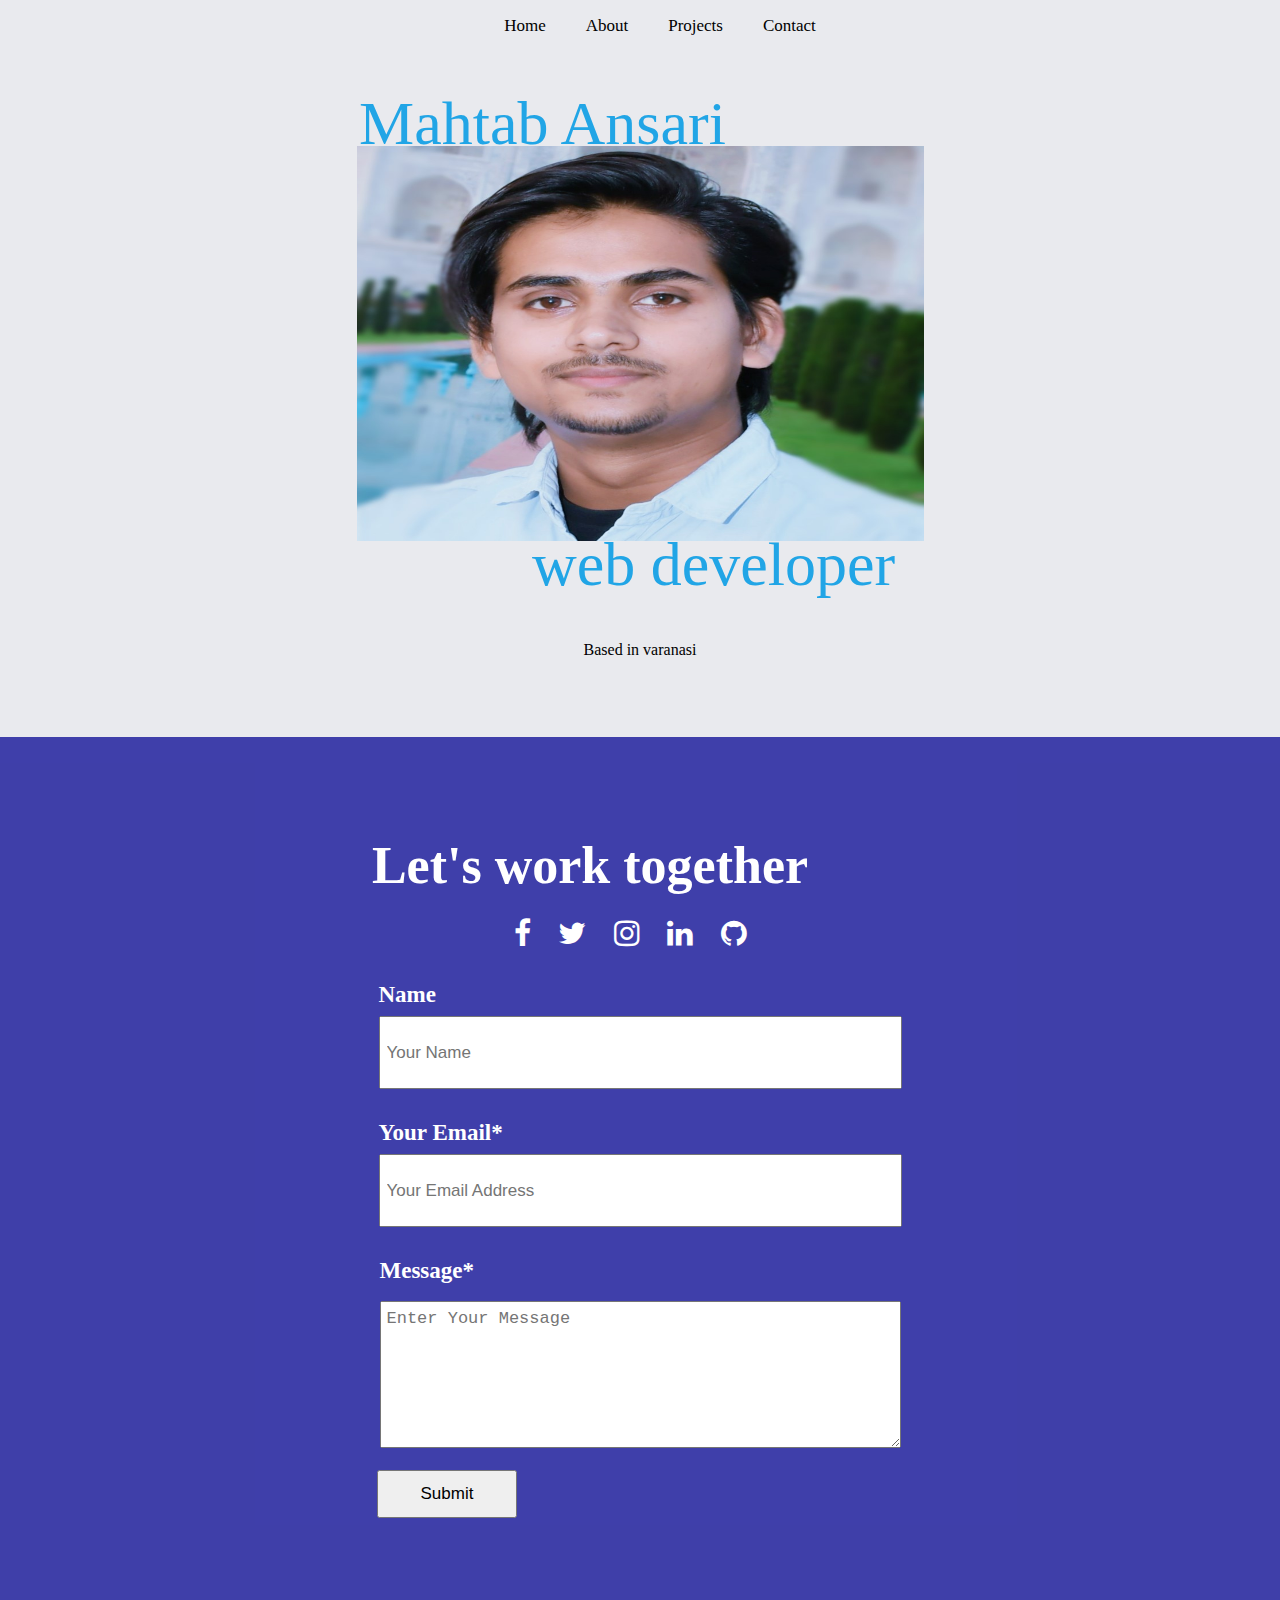
<file: index.html>
<!DOCTYPE html>
<html lang="en">
  <head>
    <meta charset="UTF-8" />
    <meta http-equiv="X-UA-Compatible" content="IE=edge" />
    <meta name="viewport" content="width=device-width, initial-scale=1.0" />
    <title>Felicity Wynne</title>
    <script src="app.js"></script>
    <link rel="stylesheet" href="desktop.css" />
    <link
      rel="stylesheet"
      media="screen and (max-width: 1770px)"
      href="tablet.css"
    />
    <link
      rel="stylesheet"
      media="screen and (max-width: 600px)"
      href="phone.css"
    />
    <link
      rel="stylesheet"
      href="https://cdnjs.cloudflare.com/ajax/libs/font-awesome/4.7.0/css/font-awesome.min.css"
    />
  </head>
  <body>
    <header>
      <div class="menu-icon">
          <div class="bar"></div>
          <div class="bar"></div>
          <div class="bar"></div>
      </div>
      <nav>
          <ul class="navbar">
              <li><a href="index.html">Home</a></li>
              <li><a href="about.html">About</a></li>
              <li><a href="projects.html">Projects</a></li>
              <li><a href="contact.html">Contact</a></li>
          </ul>
      </nav>
  </header>
    <section id="about">
      <div>
        <h2 class="h21">Mahtab Ansari</h2>
      </div>
      <div>
        <img src="dp1.jpg" alt=" profile picture not found" />
      </div>
      <div>
        <h2 class="h22">web developer</h2>
      </div>
      <div class="origin"><p>Based in varanasi</p></div>
    </section>

   
    <section class="visit_form">
      <div>
        <h3>Let's work together</h3>
      </div>
      <div class="icon">
        <a href="https://www.facebook.com/" class="fa fa-facebook"></a>
        <a href="https://twitter.com/" class="fa fa-twitter"></a>
        <a href="https://www.instagram.com/" class="fa fa-instagram"></a>
        <a href="https://www.instagram.com/" class="fa fa-linkedin"></a>
        <a href="https://www.instagram.com/" class="fa fa-github"></a>
      </div>
      <div>
        <div><h4>Name</h4></div>
        <input type="text" placeholder="Your Name" />
      </div>
      <div>
        <div><h4>Your Email*</h4></div>
        <input type="email" placeholder="Your Email Address" />
      </div>
      <div class="message">
        <div><h4>Message*</h4></div>
        <textarea name="" id="" placeholder="Enter Your Message" cols="70" rows="5"></textarea>
      </div>
      <div>
        <input type="submit" placeholder="submit" />
      </div>
    </section>
   
  </body>
</html>
</file>
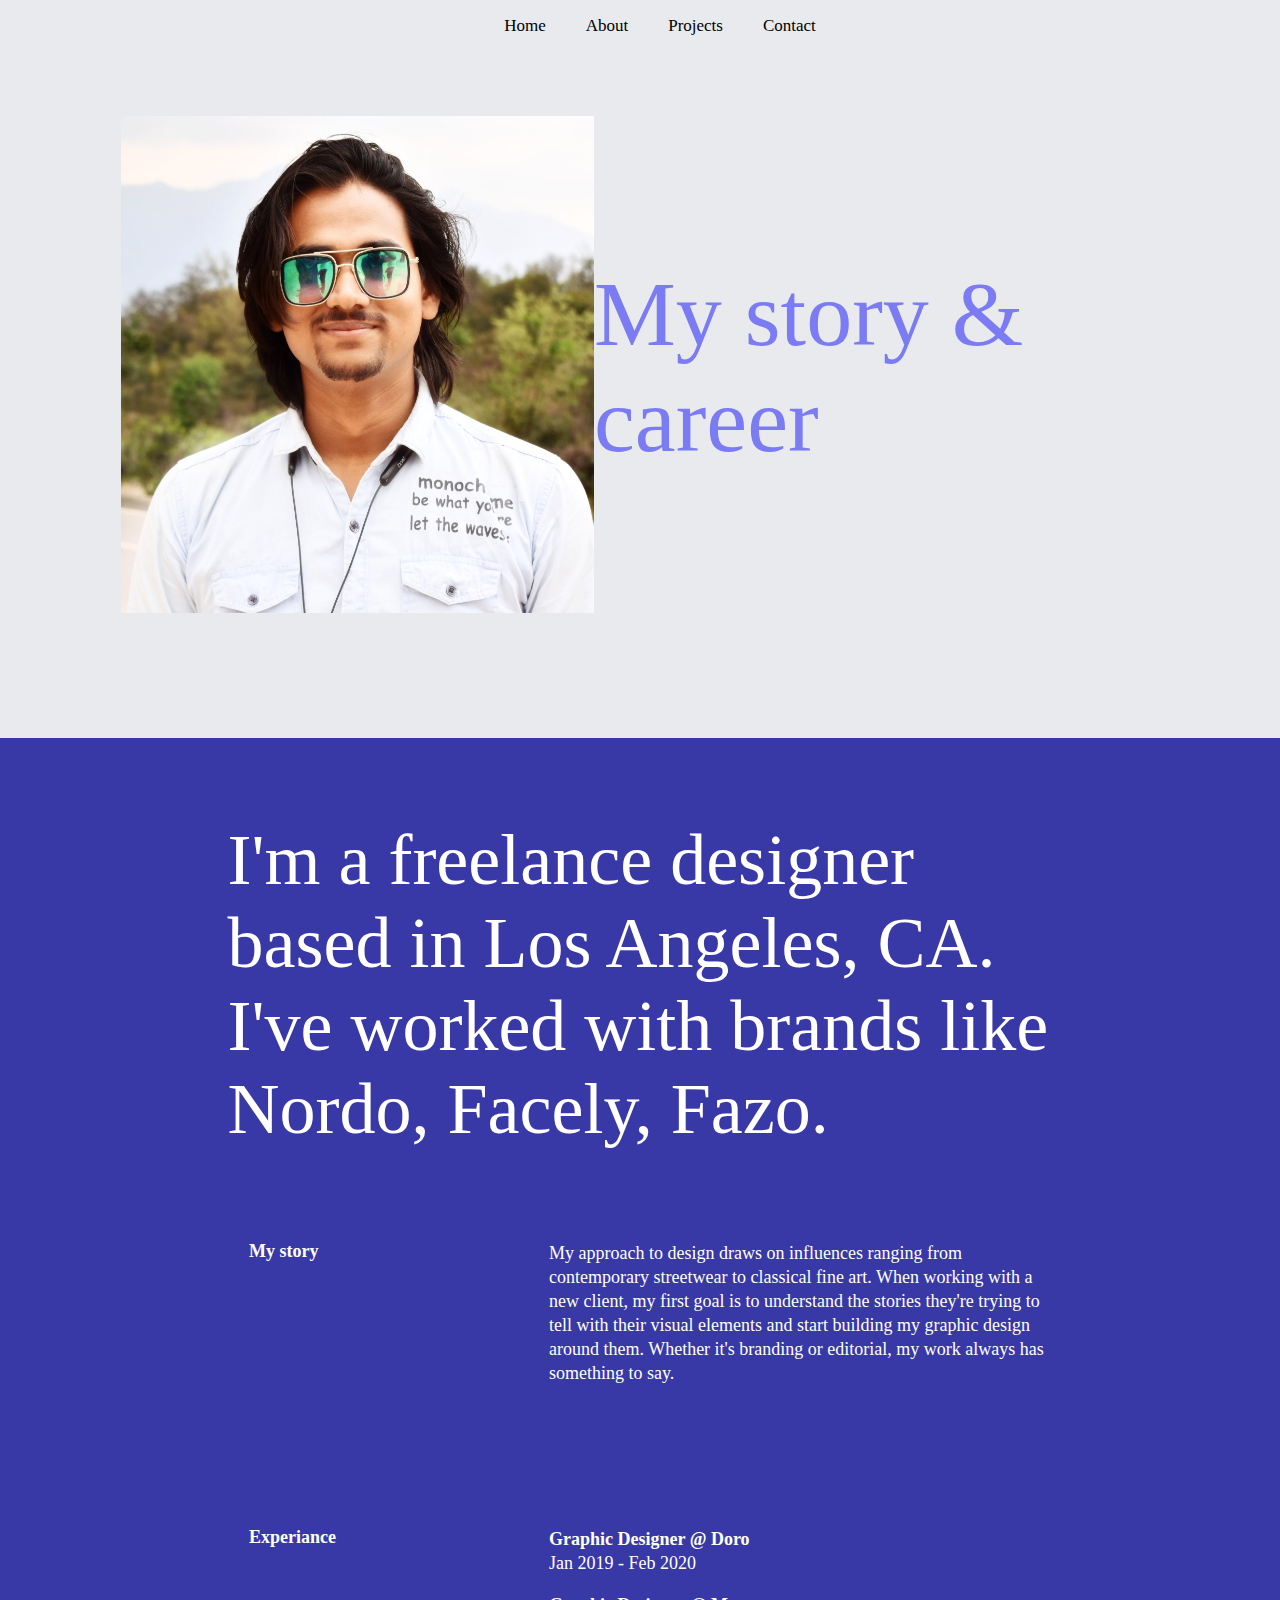
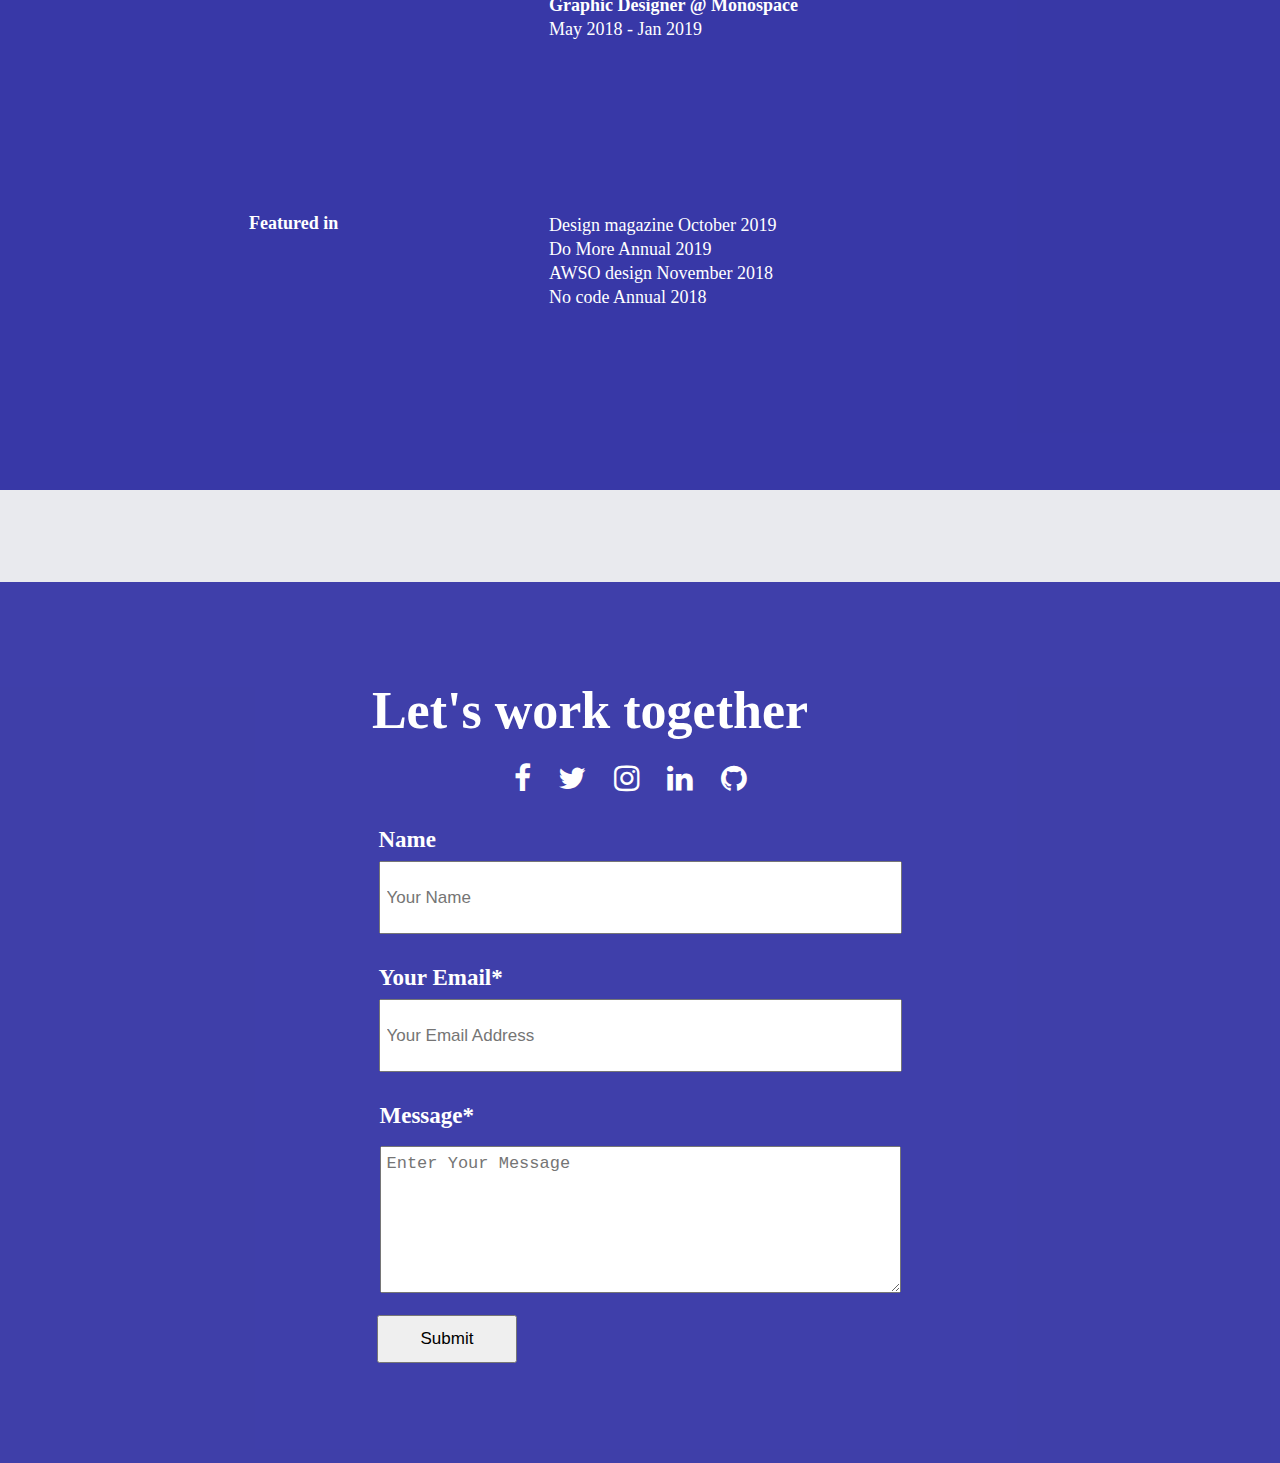
<file: about.html>
<!DOCTYPE html>
<html lang="en">
  <head>
    <meta charset="UTF-8" />
    <meta http-equiv="X-UA-Compatible" content="IE=edge" />
    <meta name="viewport" content="width=device-width, initial-scale=1.0" />
    <title>Felicity Wynne</title>
    <script src="app.js"></script>
    <link rel="stylesheet" href="desktop.css" />
    <link
      rel="stylesheet"
      media="screen and (max-width: 1770px)"
      href="tablet.css"
    />
    <link
      rel="stylesheet"
      media="screen and (max-width: 600px)"
      href="phone.css"
    />
    <link
      rel="stylesheet"
      href="https://cdnjs.cloudflare.com/ajax/libs/font-awesome/4.7.0/css/font-awesome.min.css"
    />
  </head>
  <body>
    <header>
      <div class="menu-icon">
          <div class="bar"></div>
          <div class="bar"></div>
          <div class="bar"></div>
      </div>
      <nav>
          <ul class="navbar">
              <li><a href="index.html">Home</a></li>
              <li><a href="about.html">About</a></li>
              <li><a href="projects.html">Projects</a></li>
              <li><a href="contact.html">Contact</a></li>
          </ul>
      </nav>
  </header>
      <div id="intro">
        <div class="profile">
          <img src="dp2.jpg" alt="image not found" />
        </div>
        <div>
          <p class="xyz">My story & career</p>
        </div>
      </div>
        <div class="container">
          <div>
            <p class="head">
              I&apos;m a freelance designer based in Los Angeles, CA. I&apos;ve
              worked with brands like Nordo, Facely, Fazo.
            </p>
          </div>
          <div>
            <div class="container2">
              <div>
                <p class="shead"><b>My story</b></p>
              </div>
              <div>
                <p class="spara">
                  My approach to design draws on influences ranging from
                  contemporary streetwear to classical fine art. When working with
                  a new client, my first goal is to understand the stories
                  they&apos;re trying to tell with their visual elements and start
                  building my graphic design around them. Whether it&apos;s
                  branding or editorial, my work always has something to say.
                </p>
              </div>
            </div>
            <div class="container2">
              <div>
                <p class="shead"><b>Experiance</b></p>
              </div>
              <div>
                <p class="spara"><b>Graphic Designer @ Doro</b><br>Jan 2019 - Feb 2020</p>
                <p class="spara">
                  <b>Graphic Designer @ Monospace</b><br>May 2018 - Jan 2019
                </p>
              </div>
              <div>
                
              </div>
            </div>
            <div class="container2">
              <div>
                <p class="shead"><b>Featured in</b></p>
              </div>
              <div>
                <p class="spara">
                  Design magazine October 2019 <br> Do More Annual 2019 <br>AWSO design
                  November 2018 <br>No code Annual 2018
                </p>
              </div>
            </div>
          </div>
        </div>

      <section class="visit_form">
        <div>
          <h3>Let's work together</h3>
        </div>
        <div class="icon">
          <a href="https://www.facebook.com/" class="fa fa-facebook"></a>
          <a href="https://twitter.com/" class="fa fa-twitter"></a>
          <a href="https://www.instagram.com/" class="fa fa-instagram"></a>
          <a href="https://www.instagram.com/" class="fa fa-linkedin"></a>
          <a href="https://www.instagram.com/" class="fa fa-github"></a>
        </div>
        <div>
          <div><h4>Name</h4></div>
          <input type="text" placeholder="Your Name" />
        </div>
        <div>
          <div><h4>Your Email*</h4></div>
          <input type="email" placeholder="Your Email Address" />
        </div>
        <div class="message">
          <div><h4>Message*</h4></div>
          <textarea name="" id="" placeholder="Enter Your Message" cols="70" rows="5"></textarea>
        </div>
        <div>
          <input type="submit" placeholder="submit" />
        </div>
      </section>
  </body>
</html>
</file>
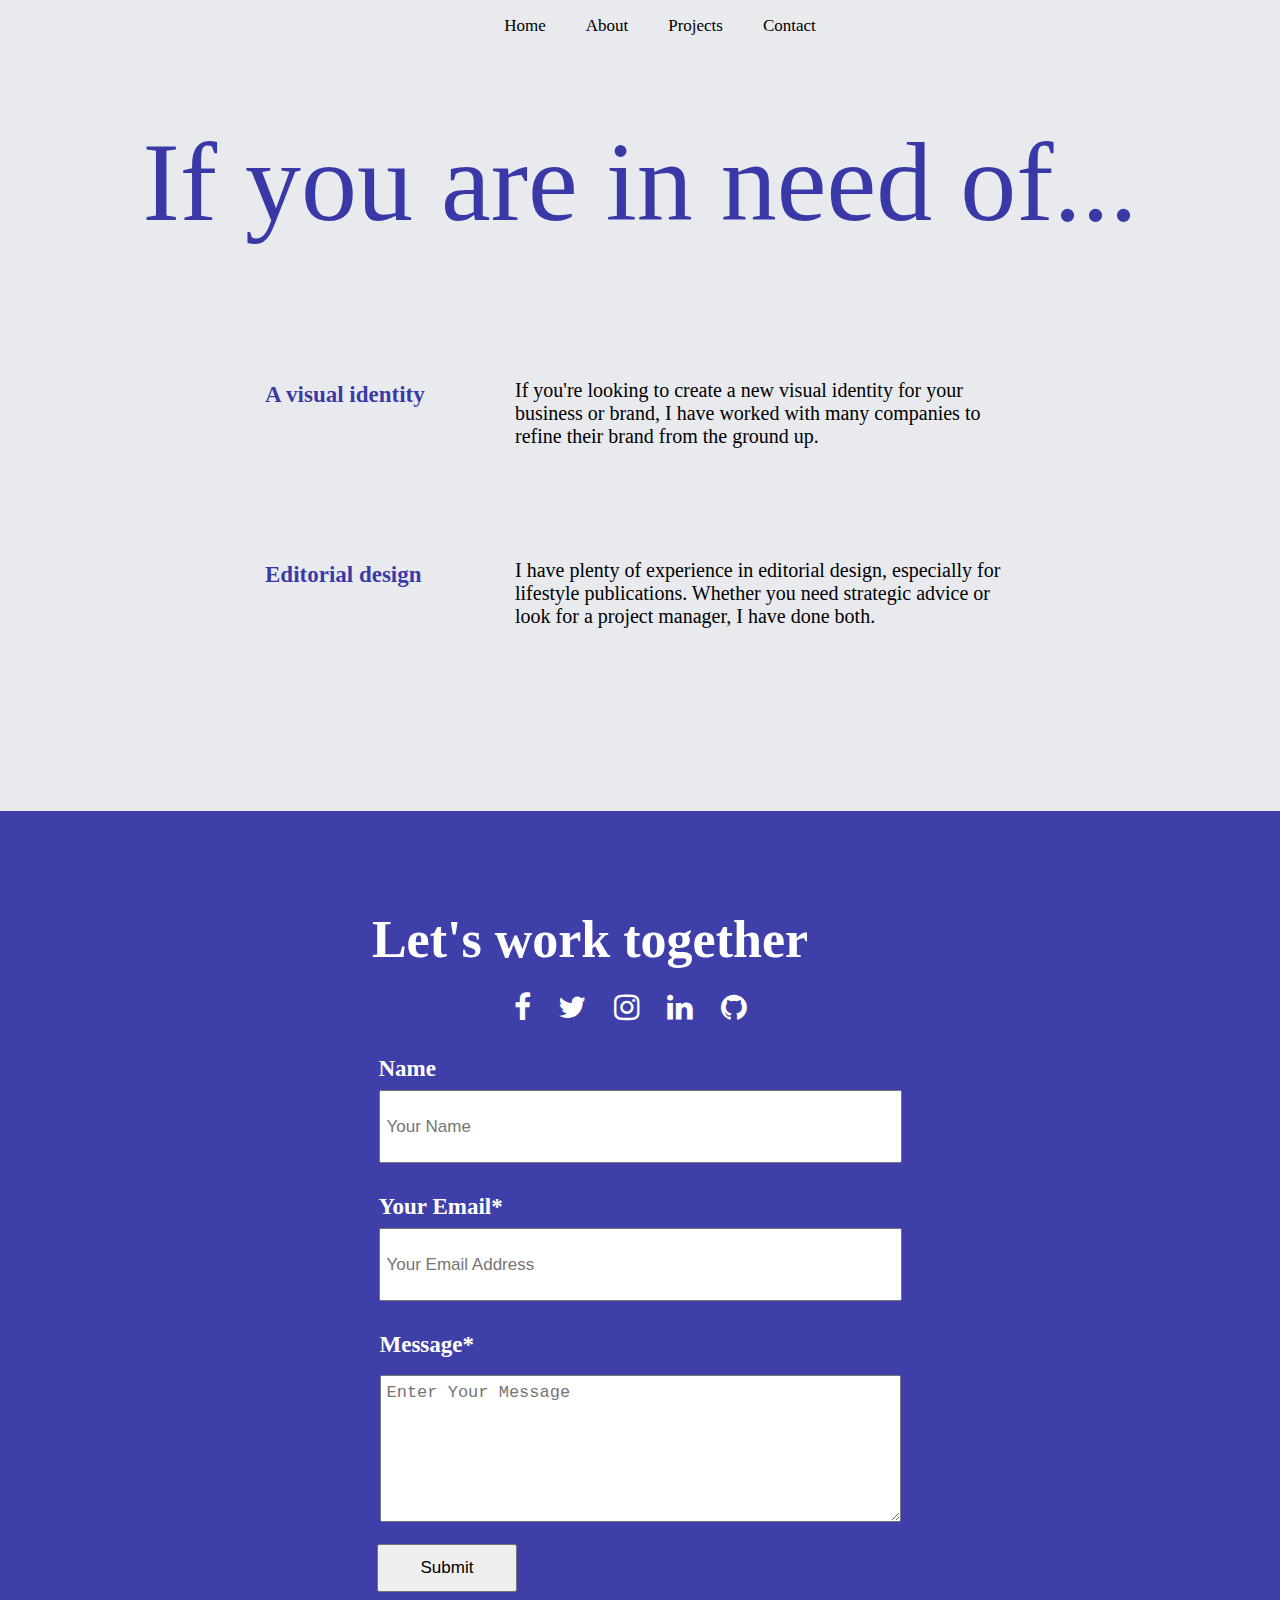
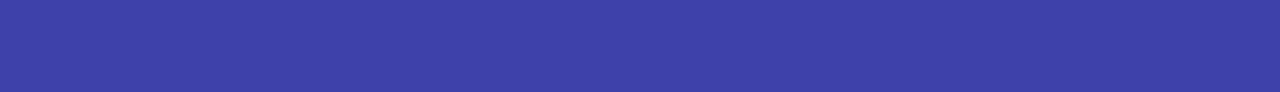
<file: contact.html>
<!DOCTYPE html>
<html lang="en">
  <head>
    <meta charset="UTF-8" />
    <meta http-equiv="X-UA-Compatible" content="IE=edge" />
    <meta name="viewport" content="width=device-width, initial-scale=1.0" />
    <title>Felicity Wynne</title>
    <script src="app.js"></script>
    <link rel="stylesheet" href="desktop.css" />
    <link
      rel="stylesheet"
      media="screen and (max-width: 1770px)"
      href="tablet.css"
    />
    <link
      rel="stylesheet"
      media="screen and (max-width: 600px)"
      href="phone.css"
    />
    <link
      rel="stylesheet"
      href="https://cdnjs.cloudflare.com/ajax/libs/font-awesome/4.7.0/css/font-awesome.min.css"
    />
  </head>
  <body>
    <header>
      <div class="menu-icon">
          <div class="bar"></div>
          <div class="bar"></div>
          <div class="bar"></div>
      </div>
      <nav>
          <ul class="navbar">
              <li><a href="index.html">Home</a></li>
              <li><a href="about.html">About</a></li>
              <li><a href="projects.html">Projects</a></li>
              <li><a href="contact.html">Contact</a></li>
          </ul>
      </nav>
  </header>

   <section class="contactintro">
    <div>
        <div class="need"><p>If you are in need of...</p></div>
      </div>
      <div class="content">
        <div class="content1">
            <div class="subheading"><p>A visual identity</p></div>
            <div class="subpara">
              <p>
                If you're looking to create a new visual identity for your business or
                brand, I have worked with many companies to refine their brand from
                the ground up.
              </p>
            </div>
          </div>
          <div class="content2">
            <div class="subheading"><p>Editorial design</p></div>
            <div class="subpara">
              <p>
                I have plenty of experience in editorial design, especially for
                lifestyle publications. Whether you need strategic advice or look for
                a project manager, I have done both.
              </p>
            </div>
          </div>
      </div>
   </section>
    <section class="visit_form">
      <div>
        <h3>Let's work together</h3>
      </div>
      <div class="icon">
        <a href="https://www.facebook.com/" class="fa fa-facebook"></a>
        <a href="https://twitter.com/" class="fa fa-twitter"></a>
        <a href="https://www.instagram.com/" class="fa fa-instagram"></a>
        <a href="https://www.instagram.com/" class="fa fa-linkedin"></a>
        <a href="https://www.instagram.com/" class="fa fa-github"></a>
      </div>
      <div>
        <div><h4>Name</h4></div>
        <input type="text" placeholder="Your Name" />
      </div>
      <div>
        <div><h4>Your Email*</h4></div>
        <input type="email" placeholder="Your Email Address" />
      </div>
      <div class="message">
        <div><h4>Message*</h4></div>
        <textarea
          name=""
          id=""
          placeholder="Enter Your Message"
          cols="70"
          rows="5"
        ></textarea>
      </div>
      <div>
        <input type="submit" placeholder="submit" />
      </div>
    </section>
  </body>
</html>
</file>
<file: desktop.css>
body{
    margin: 0;
    padding: 0;
    background-color: #e9eaee;
}
/* navigation styling */

header{
    height: 100px;
    width: 100%;
}
.navbar{
    display: flex;
    list-style: none;
    justify-content: center;
}
.navbar a{
    text-decoration: none;
    font-size: 17px;
    padding: 1px 20px;
    color: black;
}
.navbar a:hover{
    text-decoration: underline;
   opacity: 0.7;
}
/* about styling */
#about{
    position: relative;
    top: 30px;
    display: flex;
    align-items: center;
    flex-direction: column;
}
#about img{
    height: 847px;
    margin: 0px 107px;
    width: 1550px;
}
#about .h21{
    font-size: 173px;
    margin-bottom: -35px;
    margin-top: -58px;
    margin-left: -501px;
    z-index: 1;
    position: relative;
    font-weight: 300;
    color: #0b9de4e6;
}
#about .h22{
    font-size: 173px;
    margin-top: -22px;
    margin-left: 409px;
    margin-bottom: 20px;
    z-index: 1;
    position: relative;
    font-weight: 300;
    color: #0b9de4e6;
}
/* visit_formm styling */
.visit_form{
    display: flex;
    flex-direction: column;
    position: relative;
    /* justify-content: center; */
    align-items: center;
    top: 92px;
    height: fit-content;
    width: 106%;
    background-color: #23239edb;
    z-index: 1;
}
.visit_form h3{
    font-size: 52px;
    margin-top: 99px;
    color: white;
}
h4{
    font-size: 23px;
    color: white;
}
.icon{
    font-size: 30px;
    margin-top: -30px;
}
.icon a{
    text-decoration: none;
    color: white;
    margin-right: 20px;
}
.icon a:hover{
    opacity: 0.7;
}
input[type='text']{
    margin-top: -13px;
    padding: 7px 6px;
    width: 763px;
    height: 55px;
    font-size: 17px;
}
.message textarea{
    margin-top: -13px;
    padding: 7px 6px;
    width: 763px;
    text-align: start;
    height: 131px;
    font-size: 17px;
}
input[type="email"] {
    margin-top: -13px;
    padding: 7px 6px;
    width: 763px;
    height: 55px;
    font-size: 17px;
}
input[type="submit"] {
    padding: 12px 42px;
    margin-right: 631px;
    margin-top: 18px;
    font-size: 17px;
    margin-bottom: 100px;
}


/* styling about  */
#intro{
    margin: 121px;
    margin-top: 0px;
    padding: 0px;
    display: flex;
   justify-content: center;
    align-items: center;
}
.xyz{
    font-size: 113px;
    color: #7b7bf3;
}
.profile img{
    height: 671px;
    width: 640px;
}
.container{
    width: 100%;
    background-color: #000090c2;
    color: white;
    padding: 83px;
    flex-direction: column;
    display: flex;
    align-items: center;
}
.head{
    font-size: 72px;
    width: 843px;
}
.container2{
    font-size: large;
    display: flex;
}
.shead{
    width: 300px;
    height: 250px;
}
.spara{
    width: 500px;
    line-height: 1.5rem;
}
.exp{
    display: flex;
    flex-direction: column;
}
/* contact styling */
.contactinfo{
    background-color: gainsboro;
}
.content{
    display: flex;
    flex-direction: column;
    align-items: center;
}
.content1{
display: flex;
flex-direction: row;
}
.content2{
 display: flex;
flex-direction: row;
}
.need{
font-size: 112px;
color: #000090c2;
text-align: center;
margin-top: -110px;
}
.subheading{
    font-weight: 600;
    color: #000090c2;
    font-size: 23px;
    width: 250px;
}
.subpara{
width: 500px;
font-size: 20px;
height: 180px;
}
</file>
<file: tablet.css>
body{
    overflow-x: hidden;
    margin: 0px;
}
#about img {
    height: 395px;
    margin: 0px 107px;
    width: 567px;
}
#about .h21 {
    font-size: 62px;
    margin-top: -58px;
    margin-left: -195px;
    z-index: 1;
    position: relative;
    font-weight: 300;
    color: #0b9de4e6;
}
#about .h22 {
    font-size: 62px;
    margin-top: -16px;
    margin-left: 147px;
    margin-bottom: 25px;
    z-index: 1;
    position: relative;
    font-weight: 300;
    color: #0b9de4e6;
}
.visit_form h3 {
    font-size: 52px;
    margin-right: 100px;
    margin-top: 99px;
    color: white;
}
.visit_form {
   width: 100%;
}
.icon {
    font-size: 30px;
    margin-top: -30px;
}
input[type='text'] {
        width: 507px;
        margin-top: -22px;
        font-size: 17px;
}
input[type="email"] {
    width: 507px;
        margin-top: -22px;
        font-size: 17px;
}
input[type="submit"] {
    padding: 12px 42px;
    margin-right: 386px;
    margin-top: 18px;
    font-size: 17px;
}
.message textarea{
    margin-top: -13px;
    width: 507px;
    text-align: start;
    height: 131px;
    font-size: 17px;
}
/* styling about  */
#intro{
    margin: 121px;
    margin-top: 0px;
    padding: 0px;
    display: flex;
   justify-content: center;
    align-items: center;
}
.xyz{
    font-size: 92px;
    color: #7b7bf3;
    width: 116%;
}
.profile img{
    height: 497px;
    width: 473px;
}
.container{
    width: 100%;
    background-color: #000090c2;
    color: white;
    padding:9px;
    flex-direction: column;
    display: flex;
    align-items: center;
}
.head{
    font-size: 72px;
    width: 843px;
}
.container2{
    font-size: large;
    display: flex;
}
.shead{
    width: 300px;
    height: 250px;
}
.spara{
    width: 500px;
    line-height: 1.5rem;
}
.exp{
    display: flex;
    flex-direction: column;
}
</file>
<file: phone.css>
body{
    overflow-x: hidden;
    margin: 0px;
}

.navbar {
    display: none;
}
.navbar a {
    font-size: 49px;
    color: black;
    line-height: 64px;
    padding: 25px;
    text-decoration: underline;
}
.navbar.active {
    display: block;
}

.menu-icon {
    cursor: pointer;
    padding: 30px;
}

.bar {
    width: 54px;
    height: 8px;
    background-color: #333;
    margin: 12px 0;
    transition: 0.4s;
}
  #about {
    top: 245px;
   width: 916px;
}
#about .h21 {
    font-size: 138px;
    margin-top: 45px;
    margin-left: -404px;
    margin-bottom: -13px;
    width: 5px;
}
#about img{
    display: flex;
    justify-content: center;
    margin: 15px 0px;
    height: 1030px;
    width: 828px;
}
#about .h22{
    font-size: 123px;
    margin-top: -18px;
    width: 112px;
    margin-left: 96px;
}
.origin{
    font-size: 50px;
}
.visit_form {
    top: 376px;
    width: 916px;
}
.visit_form h3 {
    font-size: 128px;
    padding: 101px;
}
h4 {
    font-size: 50px;
    margin-top: 115px;
}
.icon {
    font-size: 62px;
    margin-top: -135px;
    margin-right: 310px;
}
input[type='text'] {
    width: 690px;
    height: 112px;
    margin-top: -31px;
    font-size: 51px;
}
input[type="email"] {
    width: 690px;
    height: 112px;
    margin-top: -31px;
    font-size: 51px;
}
input[type="submit"] {
    width: 300px;
    height: 112px;
    margin-top: 114px;
    font-size: 51px;
}
.message textarea {
    margin-top: -31px;
    width: 690px;
    text-align: start;
    height: 290px;
    font-size: 51px;
}

 /* styling about  */
#intro{
    position: relative;
    top: 343px;
    margin: 0px;
    display: flex;
    flex-direction: column;
    align-items: center;
    justify-content: center;
    width: 916px;
}
.profile img{
    height: 1030px;
    width: 828px;
}
.xyz{
    font-size: 108px;
    color: #7b7bf3;
}
.container2{
    font-size: large;
    display: flex;
    flex-direction: column;
}
.container{
    flex-direction: column;
    width: 916px;
    position: relative;
    top: 346px;
    height: fit-content;
}
.head{
    font-size: 133px;
    padding: 53px;
}
.shead{
    font-size: 79px;
    width: 559px;
    margin-top: 120px;
    height: 2px;
}
.spara{
    width: 860px;
    font-size: 67px;
    line-height: 106px;
}
/* contact styling */
.contactintro{
    position: relative;
    top: 306px;
}
.content1{
    display: flex;
    flex-direction: column;
   }
    .content2{
     display: flex;
    flex-direction: column;
 }
 .content{
width: 916px; 
}
.need{
    font-size: 136px;
    width: 916px;
}
.subpara{
    width: 747px;
    font-size: 72px;
    height: 1029px;
    line-height: 118px;
}
.subheading{
    font-size: 79px;
    width: 559px;
}
</file>
